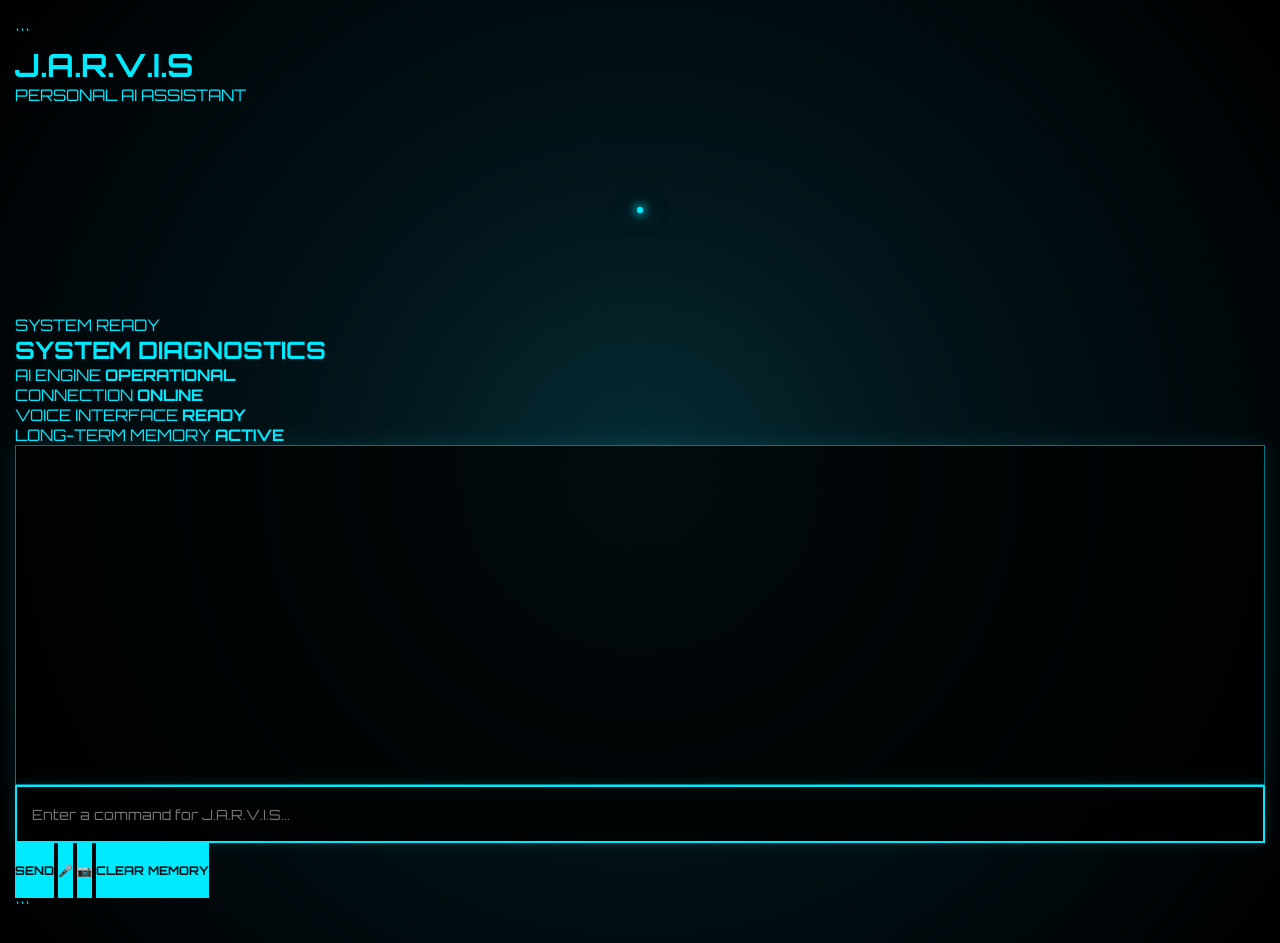
<file: Frontend/Index.html>
<!DOCTYPE html>

<html lang="en">
<head>
    <meta charset="UTF-8">
    <meta name="viewport" content="width=device-width, initial-scale=1.0">
    <title>J.A.R.V.I.S</title>
    <link rel="stylesheet" href="style.css">
</head>

<body>

```
<header>
    <h1>J.A.R.V.I.S</h1>
    <p>PERSONAL AI ASSISTANT</p>
</header>

<div class="core">
    <div class="ring r1"></div>
    <div class="ring r2"></div>
    <div class="center"></div>
</div>

<p class="core-text">SYSTEM READY</p>

<div class="status">
    <h2>SYSTEM DIAGNOSTICS</h2>

    <div class="row">
        <span>AI ENGINE</span>
        <b class="on">OPERATIONAL</b>
    </div>

    <div class="row">
        <span>CONNECTION</span>
        <b class="on">ONLINE</b>
    </div>

    <div class="row">
        <span>VOICE INTERFACE</span>
        <b class="on">READY</b>
    </div>

    <div class="row">
        <span>LONG-TERM MEMORY</span>
        <b class="on">ACTIVE</b>
    </div>
</div>

<div class="chat" id="chat"></div>

<div class="input-area">

    <input
        id="msg"
        type="text"
        placeholder="Enter a command for J.A.R.V.I.S..."
    >

    <button id="send">SEND</button>

    <button id="mic-btn" aria-label="Activate voice input">
        🎤
    </button>

    <button id="cam-btn" aria-label="Analyze image">
        📷
    </button>

    <button id="clear-btn">
        CLEAR MEMORY
    </button>

    <input
        id="img-input"
        type="file"
        accept="image/*"
        capture="environment"
        style="display:none"
    >

</div>

<script src="script.js"></script>
```

</body>
</html>
</file>
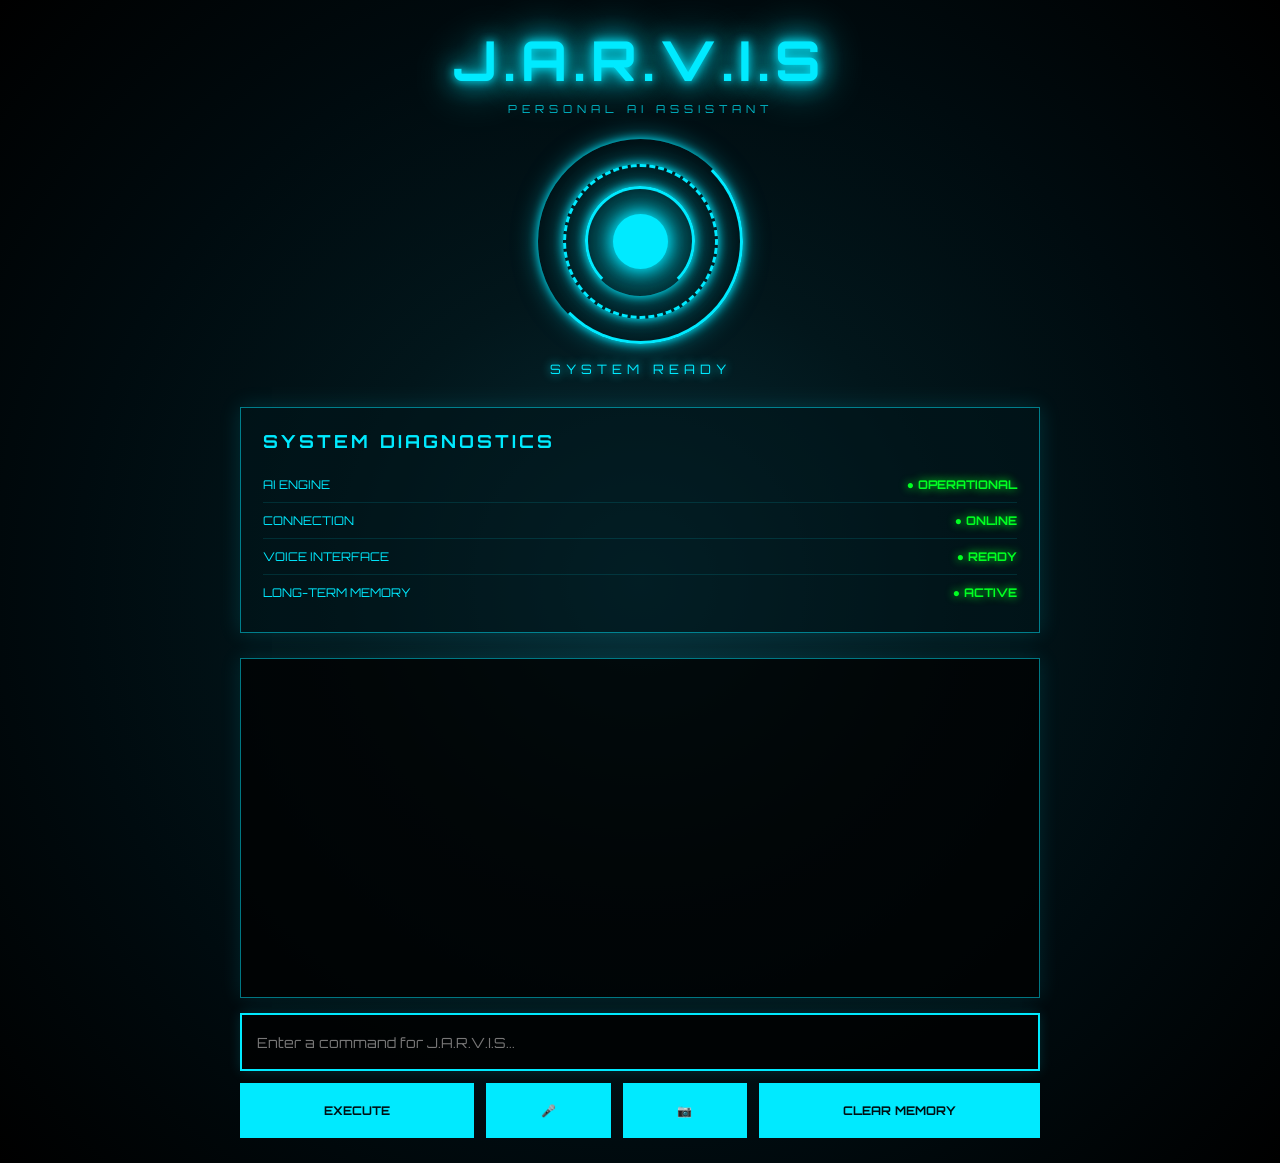
<file: Frontend/index.html>
<!DOCTYPE html>
<html lang="en">

<head>
    <meta charset="UTF-8">

    <meta
        name="viewport"
        content="width=device-width, initial-scale=1.0"
    >

    <meta
        name="theme-color"
        content="#000000"
    >

    <title>J.A.R.V.I.S - Personal AI Assistant</title>

    <!-- JARVIS CSS -->
    <link rel="stylesheet" href="./style.css?v=3">
</head>

<body>

    <!-- HEADER -->
    <header class="header">

        <h1>J.A.R.V.I.S</h1>

        <p>PERSONAL AI ASSISTANT</p>

    </header>


    <!-- ARC REACTOR -->
    <section class="core-section">

        <div class="core">

            <div class="ring ring-one"></div>

            <div class="ring ring-two"></div>

            <div class="ring ring-three"></div>

            <div class="core-center"></div>

        </div>

        <div class="system-ready">
            SYSTEM READY
        </div>

    </section>


    <!-- SYSTEM DIAGNOSTICS -->
    <section class="diagnostics">

        <h2>SYSTEM DIAGNOSTICS</h2>

        <div class="status-row">
            <span>AI ENGINE</span>
            <strong>● OPERATIONAL</strong>
        </div>

        <div class="status-row">
            <span>CONNECTION</span>
            <strong>● ONLINE</strong>
        </div>

        <div class="status-row">
            <span>VOICE INTERFACE</span>
            <strong>● READY</strong>
        </div>

        <div class="status-row">
            <span>LONG-TERM MEMORY</span>
            <strong>● ACTIVE</strong>
        </div>

    </section>


    <!-- CHAT -->
    <section class="chat-box">

        <div
            id="chat"
            class="chat"
        ></div>

    </section>


    <!-- INPUT -->
    <section class="controls">

        <input
            id="msg"
            type="text"
            placeholder="Enter a command for J.A.R.V.I.S..."
            autocomplete="off"
        >

        <div class="buttons">

            <button
                id="send"
                type="button"
            >
                EXECUTE
            </button>

            <button
                id="mic-btn"
                type="button"
                aria-label="Voice input"
            >
                🎤
            </button>

            <button
                id="cam-btn"
                type="button"
                aria-label="Choose photo"
            >
                📷
            </button>

            <button
                id="clear-btn"
                type="button"
            >
                CLEAR MEMORY
            </button>

        </div>


        <!-- IMPORTANT:
             NO capture="environment"
             So phone opens Photos/Gallery picker.
        -->

        <input
            id="img-input"
            type="file"
            accept="image/*"
            hidden
        >

    </section>


    <!-- JARVIS JAVASCRIPT -->
    <script src="./script.js?v=3"></script>

</body>

</html>
</file>
<file: Frontend/style.css>
@import url(
    'https://fonts.googleapis.com/css2?family=Orbitron:wght@400;500;600;700;800&display=swap'
);


/* =====================================
   RESET
===================================== */

* {
    box-sizing: border-box;
    margin: 0;
    padding: 0;
}


html {
    scroll-behavior: smooth;
}


body {

    min-height: 100vh;

    background:
        radial-gradient(
            circle at center,
            #062c35 0%,
            #02161b 35%,
            #000b0f 65%,
            #000000 100%
        );

    color: #00eaff;

    font-family:
        'Orbitron',
        sans-serif;

    padding: 25px 15px;

    overflow-x: hidden;
}


/* =====================================
   HEADER
===================================== */

.header {

    text-align: center;

    margin-bottom: 20px;

}


.header h1 {

    font-size: clamp(30px, 8vw, 55px);

    letter-spacing: 6px;

    color: #00eaff;

    text-shadow:
        0 0 10px #00eaff,
        0 0 25px #00eaff,
        0 0 45px #00eaff;

}


.header p {

    margin-top: 8px;

    font-size: 11px;

    letter-spacing: 5px;

    color: #00b9c9;

}


/* =====================================
   CORE
===================================== */

.core-section {

    text-align: center;

    margin-bottom: 30px;

}


.core {

    width: 210px;

    height: 210px;

    margin: auto;

    position: relative;

    display: flex;

    align-items: center;

    justify-content: center;

}


/* RINGS */

.ring {

    position: absolute;

    border-radius: 50%;

    border: 3px solid #00eaff;

    box-shadow:
        0 0 10px #00eaff,
        0 0 25px rgba(0, 234, 255, 0.5);

}


/* OUTER */

.ring-one {

    width: 205px;

    height: 205px;

    border-top-color: transparent;

    border-left-color: transparent;

    animation:
        rotateClockwise
        5s
        linear
        infinite;

}


/* MIDDLE */

.ring-two {

    width: 155px;

    height: 155px;

    border-style: dashed;

    animation:
        rotateAnti
        4s
        linear
        infinite;

}


/* INNER */

.ring-three {

    width: 110px;

    height: 110px;

    border-bottom-color: transparent;

    animation:
        pulse
        2s
        ease-in-out
        infinite;

}


/* CENTER */

.core-center {

    width: 55px;

    height: 55px;

    border-radius: 50%;

    background: #00eaff;

    box-shadow:
        0 0 15px #00eaff,
        0 0 35px #00eaff,
        0 0 70px #00eaff;

    animation:
        centerPulse
        1.5s
        ease-in-out
        infinite;

}


/* =====================================
   ANIMATIONS
===================================== */

@keyframes rotateClockwise {

    from {
        transform: rotate(0deg);
    }

    to {
        transform: rotate(360deg);
    }

}


@keyframes rotateAnti {

    from {
        transform: rotate(360deg);
    }

    to {
        transform: rotate(0deg);
    }

}


@keyframes pulse {

    0%,
    100% {
        transform: scale(1);
        opacity: 0.6;
    }

    50% {
        transform: scale(1.12);
        opacity: 1;
    }

}


@keyframes centerPulse {

    0%,
    100% {
        transform: scale(1);
    }

    50% {
        transform: scale(1.15);
    }

}


/* =====================================
   SYSTEM READY
===================================== */

.system-ready {

    margin-top: 15px;

    font-size: 13px;

    letter-spacing: 5px;

    text-shadow:
        0 0 10px #00eaff;

}


/* =====================================
   DIAGNOSTICS
===================================== */

.diagnostics {

    width: min(800px, 95%);

    margin: auto;

    padding: 22px;

    border:
        1px solid
        rgba(0, 234, 255, 0.5);

    background:
        rgba(0, 20, 25, 0.6);

    box-shadow:
        0 0 20px
        rgba(0, 234, 255, 0.15);

}


.diagnostics h2 {

    font-size: 18px;

    letter-spacing: 3px;

    margin-bottom: 15px;

}


.status-row {

    display: flex;

    justify-content: space-between;

    gap: 20px;

    padding: 10px 0;

    border-bottom:
        1px solid
        rgba(0, 234, 255, 0.12);

    font-size: 12px;

}


.status-row:last-child {
    border-bottom: none;
}


.status-row strong {

    color: #00ff22;

    text-shadow:
        0 0 8px #00ff22;

}


/* =====================================
   CHAT
===================================== */

.chat-box {

    width: min(800px, 95%);

    margin:
        25px
        auto
        15px
        auto;

}


.chat {

    height: 340px;

    overflow-y: auto;

    padding: 15px;

    border:
        1px solid
        rgba(0, 234, 255, 0.5);

    background:
        rgba(0, 0, 0, 0.75);

    box-shadow:
        0 0 20px
        rgba(0, 234, 255, 0.12);

}


/* CHAT SCROLLBAR */

.chat::-webkit-scrollbar {

    width: 6px;

}


.chat::-webkit-scrollbar-thumb {

    background: #00eaff;

}


/* MESSAGE */

.message {

    margin-bottom: 12px;

    padding: 12px;

    line-height: 1.6;

    font-family: Arial, sans-serif;

    border-left: 3px solid #00eaff;

    background:
        rgba(0, 234, 255, 0.07);

}


/* USER */

.user-message {

    color: white;

    border-left-color: white;

}


/* JARVIS */

.jarvis-message {

    color: #00eaff;

    border-left-color: #00eaff;

}


/* =====================================
   CONTROLS
===================================== */

.controls {

    width: min(800px, 95%);

    margin: auto;

}


#msg {

    width: 100%;

    height: 58px;

    padding: 15px;

    border:
        2px solid
        #00eaff;

    background:
        rgba(0, 0, 0, 0.8);

    color: white;

    outline: none;

    font-family:
        'Orbitron',
        sans-serif;

    font-size: 14px;

    box-shadow:
        0 0 12px
        rgba(0, 234, 255, 0.15);

}


#msg::placeholder {

    color: #777;

}


/* =====================================
   BUTTONS
===================================== */

.buttons {

    display: grid;

    grid-template-columns:
        1.5fr
        0.8fr
        0.8fr
        1.8fr;

    gap: 12px;

    margin-top: 12px;

}


button {

    height: 55px;

    border: none;

    background: #00eaff;

    color: #001014;

    font-family:
        'Orbitron',
        sans-serif;

    font-weight: 700;

    font-size: 12px;

    cursor: pointer;

    transition: 0.2s;

}


button:hover {

    background: #8fffff;

    box-shadow:
        0 0 20px #00eaff;

}


button:active {

    transform: scale(0.97);

}


/* =====================================
   MOBILE
===================================== */

@media (max-width: 600px) {

    body {

        padding:
            20px
            10px;

    }


    .header h1 {

        font-size: 32px;

        letter-spacing: 4px;

    }


    .header p {

        font-size: 8px;

        letter-spacing: 3px;

    }


    .core {

        width: 175px;

        height: 175px;

    }


    .ring-one {

        width: 170px;

        height: 170px;

    }


    .ring-two {

        width: 130px;

        height: 130px;

    }


    .ring-three {

        width: 95px;

        height: 95px;

    }


    .core-center {

        width: 48px;

        height: 48px;

    }


    .diagnostics {

        padding: 16px;

    }


    .diagnostics h2 {

        font-size: 14px;

    }


    .status-row {

        font-size: 9px;

    }


    .chat {

        height: 300px;

    }


    .buttons {

        grid-template-columns:
            1fr
            1fr;

    }


    .buttons button:last-child {

        grid-column:
            1 / -1;

    }

}
</file>
